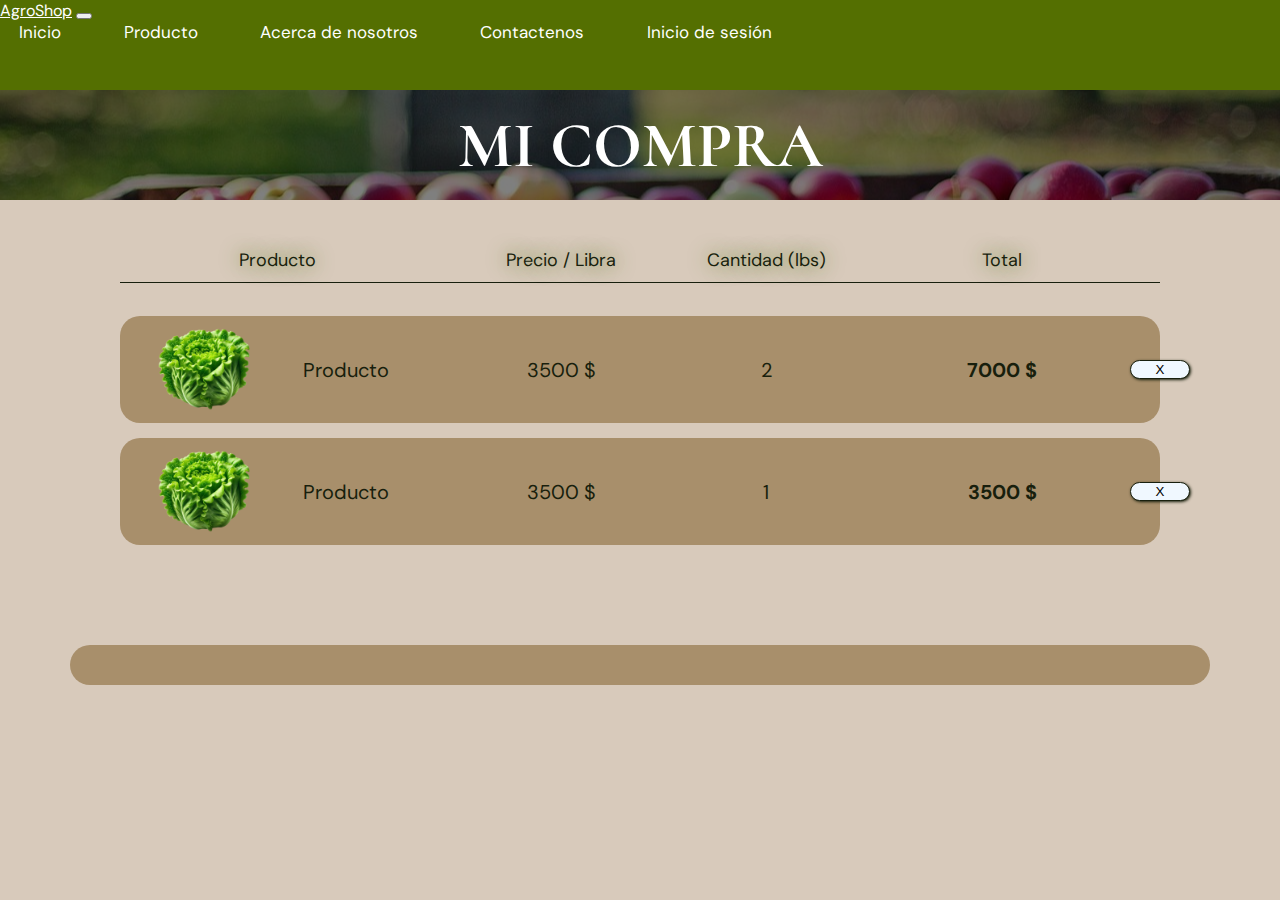
<file: carrito_compras/carrito.html>
<!DOCTYPE html>
<html lang="en">
<head>
    <meta charset="UTF-8">
    <meta name="viewport" content="width=device-width, initial-scale=1.0">
    <title>AgroShop - Carrito</title>
    <link href="https://cdn.jsdelivr.net/npm/bootstrap@5.3.5/dist/css/bootstrap.min.css" rel="stylesheet" integrity="sha384-SgOJa3DmI69IUzQ2PVdRZhwQ+dy64/BUtbMJw1MZ8t5HZApcHrRKUc4W0kG879m7" crossorigin="anonymous">
    <link rel="stylesheet" href="./carrito.css">
</head>
<body>
    <!-- HEADER -->
    <header>
        <nav class="navbar navbar-expand-lg bg-body-tertiary bg-w">
            <div class="container-fluid">
              <a class="navbar-brand" href="#">AgroShop</a>
              <button class="navbar-toggler" type="button" data-bs-toggle="collapse" data-bs-target="#navbarSupportedContent" aria-controls="navbarSupportedContent" aria-expanded="false" aria-label="Toggle navigation">
                <span class="navbar-toggler-icon"></span>
              </button>
              <div class="collapse navbar-collapse" id="navbarSupportedContent">
                <ul class="navbar-nav ms-auto mb-2 mb-lg-0">
                  <li class="nav-item">
                    <a class="nav-link active" aria-current="page" href="#">Inicio</a>
                  </li>
                  <li class="nav-item">
                    <a class="nav-link" href="../detalle_producto/detalle_producto.html">Producto</a>
                  </li>
                  <li class="nav-item">
                    <a class="nav-link" href="../pag_nos/pag_nos.html">Acerca de nosotros</a>
                  </li>
                  <li class="nav-item">
                    <a class="nav-link" href="../pag_contactanos/pag_contactanos.html">Contactenos</a>
                  </li>
                  <li class="nav-item">
                    <a class="nav-link" href="../pagina_login/form_inicio.html">Inicio de sesión</a>
                  </li>
        </nav>
    </header>
    
    <!-- BANNER -->

    <section id="banner">
        <h1>MI COMPRA</h1>
    </section>

    <main id="shoppingCart-container">
       <section class="shopping-list">
            <p class="list-title">Producto</p>
            <p class="list-title">Precio / Libra</p>
            <p class="list-title">Cantidad (lbs)</p>
            <p class="list-title">Total</p>

            <!-- Producto -->
            <div class="product-list">
                <img src="../img/produc-image.png" alt="" class="product-image">
                <h4 class="product-name">Producto</h4>
            </div>
            <p class="product-cost">3500<span>$</span></p>
            <p class="product-count">2</p>
            <p class="product-total">7000<span>$</span>
                <button class="delete-item">X</button>
            </p>
            
            
            <!-- Producto -->
            <div class="product-list">
                <img src="../img/produc-image.png" alt="" class="product-image">
                <h4 class="product-name">Producto</h4>
            </div>
            <p class="product-cost">3500<span>$</span></p>
            <p class="product-count">1</p>
            <p class="product-total">3500<span>$</span>
                <button class="delete-item">X</button>
            </p>
       </section>
       <section class="buy-overview">
            <div class="payment-options"></div>
            <div></div>
       </section>
    </main>

    <script src="https://cdn.jsdelivr.net/npm/bootstrap@5.3.5/dist/js/bootstrap.bundle.min.js" integrity="sha384-k6d4wzSIapyDyv1kpU366/PK5hCdSbCRGRCMv+eplOQJWyd1fbcAu9OCUj5zNLiq" crossorigin="anonymous"></script>
</body>
</html>
</file>
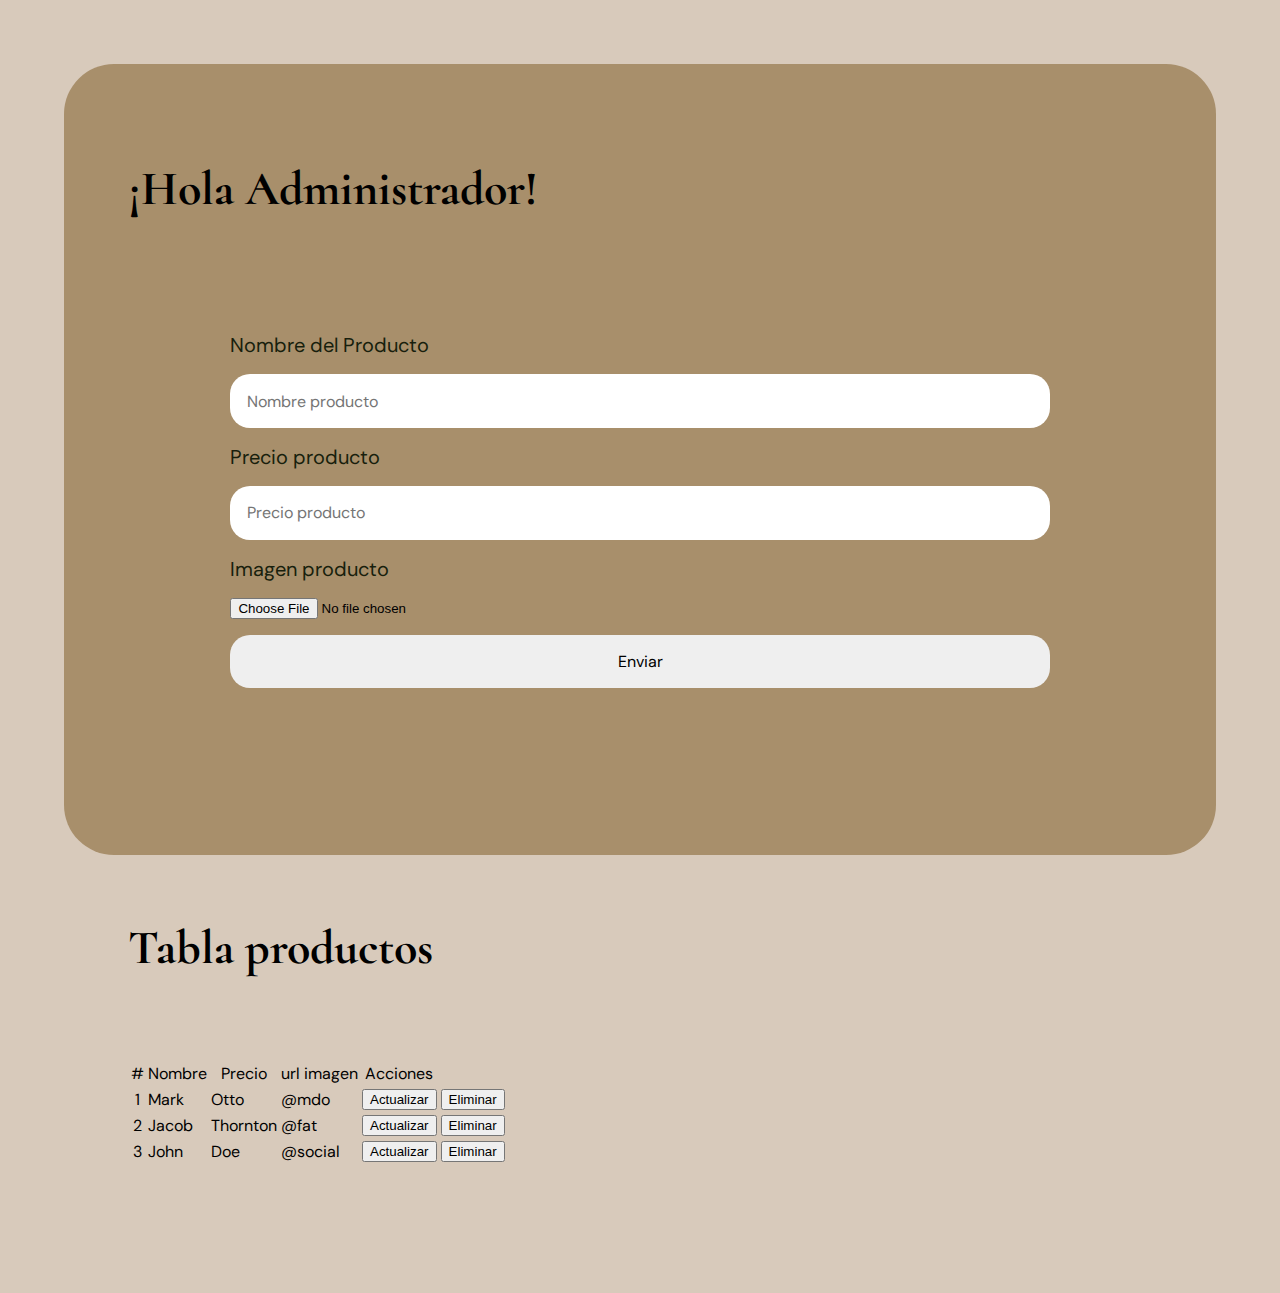
<file: pag_admin/admin.html>
<!DOCTYPE html>
<html lang="en">
<head>
    <meta charset="UTF-8">
    <meta name="viewport" content="width=device-width, initial-scale=1.0">
    <title>Document</title>
    <link href="https://cdn.jsdelivr.net/npm/bootstrap@5.3.5/dist/css/bootstrap.min.css" rel="stylesheet" integrity="sha384-SgOJa3DmI69IUzQ2PVdRZhwQ+dy64/BUtbMJw1MZ8t5HZApcHrRKUc4W0kG879m7" crossorigin="anonymous">
    <link rel="stylesheet" href="admin.css">
</head>
<body>
    <main>
 
        <section id="crear-producto">
        <h1>¡Hola Administrador!</h1>
        <form class="formulario">
            <h2>Nombre del Producto</h2>
            <input type="text" class="formulario-input" id="nombreProducto" placeholder="Nombre producto" >
            <h2>Precio producto</h2>
            <input type="text" class="formulario-input" id="precioProducto" placeholder="Precio producto">
            <h2>Imagen producto</h2>
            <input type="file" id="imageUpload" name="imagen" accept="image/*">
            <button type="submit">Enviar</button>
        </form>
        </section>

        <section id="productos">
            <h1>Tabla productos</h1>
            <table class="table">
                <thead>
                  <tr>
                    <th scope="col">#</th>
                    <th scope="col">Nombre</th>
                    <th scope="col">Precio</th>
                    <th scope="col">url imagen</th>
                    <th scope="col">Acciones</th>
                  </tr>
                </thead>
                <tbody>
                  <tr>
                    <th scope="row">1</th>
                    <td>Mark</td>
                    <td>Otto</td>
                    <td>@mdo</td>
                    <td><button class="btn btn-outline-success">Actualizar</button></td>
                    <td><button class="btn btn-outline-danger" >Eliminar</button></td>                  </tr>
                  <tr>
                    <th scope="row">2</th>
                    <td>Jacob</td>
                    <td>Thornton</td>
                    <td>@fat</td>
                    <td><button class="btn btn-outline-success">Actualizar</button></td>                    
                    <td><button class="btn btn-outline-danger" >Eliminar</button></td>
                  </tr>
                  <tr>
                    <th scope="row">3</th>
                    <td>John</td>
                    <td>Doe</td>
                    <td>@social</td>
                    <td><button class="btn btn-outline-success">Actualizar</button></td>
                    <td><button class="btn btn-outline-danger" >Eliminar</button></td>                  </tr>
                </tbody>
              </table>
        </section>
    </main>
    <script src="https://cdn.jsdelivr.net/npm/bootstrap@5.3.5/dist/js/bootstrap.bundle.min.js" integrity="sha384-k6d4wzSIapyDyv1kpU366/PK5hCdSbCRGRCMv+eplOQJWyd1fbcAu9OCUj5zNLiq" crossorigin="anonymous"></script>
    <script src="admin.js"></script>
</body>
</html>
</file>
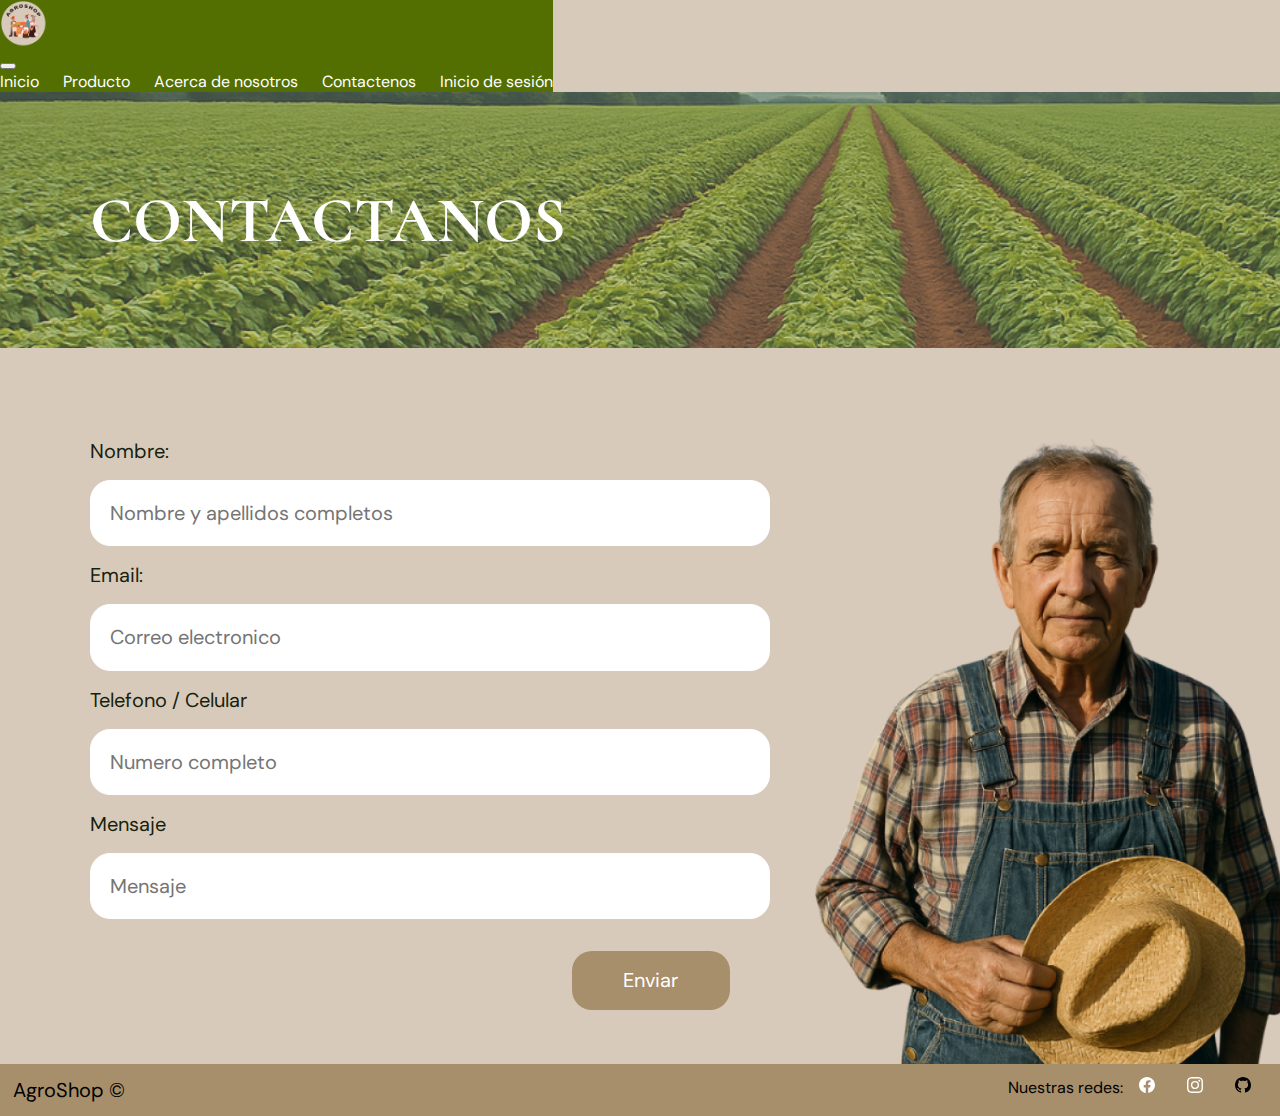
<file: pag_contactanos/pag_contactanos.html>
<!DOCTYPE html>
<html lang="en">
<head>
    <meta charset="UTF-8">
    <meta name="viewport" content="width=device-width, initial-scale=1.0">
    <title>Contactanos</title>
    <link href="https://cdn.jsdelivr.net/npm/bootstrap@5.3.5/dist/css/bootstrap.min.css" rel="stylesheet" integrity="sha384-SgOJa3DmI69IUzQ2PVdRZhwQ+dy64/BUtbMJw1MZ8t5HZApcHrRKUc4W0kG879m7" crossorigin="anonymous">
    <link rel="stylesheet" href="pag_contactanos.css">
</head>
<body>
    <header>
        <nav class="navbar navbar-expand-lg bg-body-tertiary bg-w">
            <div class="container-fluid">
              <a class="navbar-brand" href="../index.html">
                <img src="../img/LogosAgroshop.png" alt="Logo Agroshop">
              </a>
              <button class="navbar-toggler" type="button" data-bs-toggle="collapse" data-bs-target="#navbarSupportedContent" aria-controls="navbarSupportedContent" aria-expanded="false" aria-label="Toggle navigation">
                <span class="navbar-toggler-icon"></span>
              </button>
              <div class="collapse navbar-collapse" id="navbarSupportedContent">
                <ul class="navbar-nav ms-auto mb-2 mb-lg-0">
                  <li class="nav-item">
                    <a class="nav-link active" aria-current="page" href="../index.html">Inicio</a>
                  </li>
                  <li class="nav-item">
                    <a class="nav-link" href="../productos/productos.html">Producto</a>
                  </li>
                  <li class="nav-item">
                    <a class="nav-link" href="../pag_nos/pag_nos.html">Acerca de nosotros</a>
                  </li>
                  <li class="nav-item">
                    <a class="nav-link" href="../pag_contactanos/pag_contactanos.html">Contactenos</a>
                  </li>
                  <li class="nav-item">
                    <a class="nav-link" href="../pagina_login/form_inicio.html">Inicio de sesión</a>
                  </li>
        </nav>
    </header>

    <main>
        <div class="contenedor-inicio">
            <h1>CONTACTANOS</h1>
        <div class="filtro"></div>
        </div>

        <div class="contenedor-formulario">
            <form id="form" action="https://formspree.io/f/mldbeary" method="POST">
                <h2>Nombre:</h2>
                <input type="text" class="formulario-input" id="nombre" placeholder="Nombre y apellidos completos" required>
                <h2>Email:</h2>
                <input type="email" class="formulario-input" id="email" placeholder="Correo electronico" required>
                <h2>Telefono / Celular</h2>
                <input type="number" class="formulario-input" id="numero"  placeholder="Numero completo">
                <h2>Mensaje</h2>
                <input type="text" class="formulario-input" id="mensaje" placeholder="Mensaje">
                <footer class="footer-formulario">
                <button type="submit" id="bttnEnviar">Enviar</button>
                </footer>
            </form>
            <div class="contenedor-campesino">
                <img src="./images/campesino.png" alt="campesino">
            </div>
            <div id="error-msg" style="color: red; margin-top: 10px;"></div>
        </div>


        <footer class="footer-pagina">
            <div class="contenedor-Agroshop">
                <p>AgroShop ©</p>
            </div>
            <div class="contenedor-redes">
            <ul class="redes">
            <li>Nuestras redes:</li>
            <li><a><svg xmlns="http://www.w3.org/2000/svg" width="16" height="16" fill="currentColor" class="bi bi-facebook" viewBox="0 0 16 16">
                <path d="M16 8.049c0-4.446-3.582-8.05-8-8.05C3.58 0-.002 3.603-.002 8.05c0 4.017 2.926 7.347 6.75 7.951v-5.625h-2.03V8.05H6.75V6.275c0-2.017 1.195-3.131 3.022-3.131.876 0 1.791.157 1.791.157v1.98h-1.009c-.993 0-1.303.621-1.303 1.258v1.51h2.218l-.354 2.326H9.25V16c3.824-.604 6.75-3.934 6.75-7.951"/>
              </svg></a></li>
            <li><a><svg xmlns="http://www.w3.org/2000/svg" width="16" height="16" fill="currentColor" class="bi bi-instagram" viewBox="0 0 16 16">
                <path d="M8 0C5.829 0 5.556.01 4.703.048 3.85.088 3.269.222 2.76.42a3.9 3.9 0 0 0-1.417.923A3.9 3.9 0 0 0 .42 2.76C.222 3.268.087 3.85.048 4.7.01 5.555 0 5.827 0 8.001c0 2.172.01 2.444.048 3.297.04.852.174 1.433.372 1.942.205.526.478.972.923 1.417.444.445.89.719 1.416.923.51.198 1.09.333 1.942.372C5.555 15.99 5.827 16 8 16s2.444-.01 3.298-.048c.851-.04 1.434-.174 1.943-.372a3.9 3.9 0 0 0 1.416-.923c.445-.445.718-.891.923-1.417.197-.509.332-1.09.372-1.942C15.99 10.445 16 10.173 16 8s-.01-2.445-.048-3.299c-.04-.851-.175-1.433-.372-1.941a3.9 3.9 0 0 0-.923-1.417A3.9 3.9 0 0 0 13.24.42c-.51-.198-1.092-.333-1.943-.372C10.443.01 10.172 0 7.998 0zm-.717 1.442h.718c2.136 0 2.389.007 3.232.046.78.035 1.204.166 1.486.275.373.145.64.319.92.599s.453.546.598.92c.11.281.24.705.275 1.485.039.843.047 1.096.047 3.231s-.008 2.389-.047 3.232c-.035.78-.166 1.203-.275 1.485a2.5 2.5 0 0 1-.599.919c-.28.28-.546.453-.92.598-.28.11-.704.24-1.485.276-.843.038-1.096.047-3.232.047s-2.39-.009-3.233-.047c-.78-.036-1.203-.166-1.485-.276a2.5 2.5 0 0 1-.92-.598 2.5 2.5 0 0 1-.6-.92c-.109-.281-.24-.705-.275-1.485-.038-.843-.046-1.096-.046-3.233s.008-2.388.046-3.231c.036-.78.166-1.204.276-1.486.145-.373.319-.64.599-.92s.546-.453.92-.598c.282-.11.705-.24 1.485-.276.738-.034 1.024-.044 2.515-.045zm4.988 1.328a.96.96 0 1 0 0 1.92.96.96 0 0 0 0-1.92m-4.27 1.122a4.109 4.109 0 1 0 0 8.217 4.109 4.109 0 0 0 0-8.217m0 1.441a2.667 2.667 0 1 1 0 5.334 2.667 2.667 0 0 1 0-5.334"/>
              </svg></a></li>
            <li><a href="https://github.com/mike042499/AgroShop" target="_blank"><svg xmlns="http://www.w3.org/2000/svg" width="16" height="16" fill="black" class="bi bi-github" viewBox="0 0 16 16">
                <path d="M8 0C3.58 0 0 3.58 0 8c0 3.54 2.29 6.53 5.47 7.59.4.07.55-.17.55-.38 0-.19-.01-.82-.01-1.49-2.01.37-2.53-.49-2.69-.94-.09-.23-.48-.94-.82-1.13-.28-.15-.68-.52-.01-.53.63-.01 1.08.58 1.23.82.72 1.21 1.87.87 2.33.66.07-.52.28-.87.51-1.07-1.78-.2-3.64-.89-3.64-3.95 0-.87.31-1.59.82-2.15-.08-.2-.36-1.02.08-2.12 0 0 .67-.21 2.2.82.64-.18 1.32-.27 2-.27s1.36.09 2 .27c1.53-1.04 2.2-.82 2.2-.82.44 1.1.16 1.92.08 2.12.51.56.82 1.27.82 2.15 0 3.07-1.87 3.75-3.65 3.95.29.25.54.73.54 1.48 0 1.07-.01 1.93-.01 2.2 0 .21.15.46.55.38A8.01 8.01 0 0 0 16 8c0-4.42-3.58-8-8-8"/>
              </svg></a></li>
            </ul>
            </div>

        </footer>
    </main>


    <script src="pag_contactanos.js"></script>
    <script src="https://cdn.jsdelivr.net/npm/bootstrap@5.3.5/dist/js/bootstrap.bundle.min.js" integrity="sha384-k6d4wzSIapyDyv1kpU366/PK5hCdSbCRGRCMv+eplOQJWyd1fbcAu9OCUj5zNLiq" crossorigin="anonymous"></script>
</body>
</html>
</file>
<file: carrito_compras/carrito.css>
/* Fuentes */
@import url('https://fonts.googleapis.com/css2?family=Cinzel:wght@400..900&family=Cormorant:ital,wght@0,300..700;1,300..700&family=DM+Sans:ital,opsz,wght@0,9..40,100..1000;1,9..40,100..1000&family=Merriweather:ital,opsz,wght@0,18..144,300..900;1,18..144,300..900&family=Montserrat:ital,wght@0,100..900;1,100..900&family=Roboto:ital,wght@0,100..900;1,100..900&display=swap');
@import url('https://fonts.googleapis.com/css2?family=Cinzel:wght@400..900&family=Cormorant:ital,wght@0,300..700;1,300..700&family=DM+Sans:ital,opsz,wght@0,9..40,100..1000;1,9..40,100..1000&family=Merriweather:ital,opsz,wght@0,18..144,300..900;1,18..144,300..900&family=Montserrat:ital,wght@0,100..900;1,100..900&family=Roboto:ital,wght@0,100..900;1,100..900&display=swap');

/* Variables */
:root{
    --black: #181f0d;
    --primary-color: #546f01;
    --secondary-color: #a4bc00;
    --background-color: #d8cabb;
    --buttons-color: #a88f6b;
}

html {
    scroll-behavior: smooth;
}

body {
    margin: 0;
    padding: 0;
    color: var(--black);
    background-color: var(--background-color);
    font-family: "DM Sans";
}

a:visited { /* Elimina el color del enlace al ser clickeado */
    color: inherit;
}

/* Header-NavBar */

.navbar{
    padding: 0;
    display: flex;
    height: 10vh;
    background-color: var(--primary-color);
}

.navbar-toggler-icon {
    background-image: url("data:image/svg+xml;charset=utf8,%3Csvg viewBox='0 0 30 30' xmlns='http://www.w3.org/2000/svg'%3E%3Cpath stroke='white' stroke-width='2' stroke-linecap='round' stroke-miterlimit='10' d='M4 7h22M4 15h22M4 23h22'/%3E%3C/svg%3E");
  }
  
.container-fluid {
    background-color: var(--primary-color);
    height: 100%;
}

.navbar .nav-link,
.navbar .navbar-brand {
    color: white !important;;
}

.navbar-nav {
    display: flex;
    flex-wrap: wrap;
    gap: 1.5rem;
    list-style: none;
    padding: 0;
    margin: 0;
}


.navbar-nav li a {
    border-radius: 15px;
    color: var(--blanco);
    font-size: 17px;
    margin: 0.2rem;
    padding: 0.5rem 1rem;
    text-decoration: none;
    transition: all 0.3s ease;
}


.navbar-nav li a:hover {
    background-color: var(--secondary-color);
    color: white;
    transform: scale(1.05);
}

.navbar-collapse {
    background-color: var(--primary-color);
    z-index: 1000;
    width: 100vw;
}

#navbarSupportedContent {
    width: 100vw;
}

/* BANNER */

#banner {
    height: 110px;
    display: flex;
    align-items: center;
    justify-content: center;
    /* Imagen de fondo con color */
    background-image: url(../img/carrito-banner.jpg);
    background-color: rgba(0, 0, 0, 0.5);
    background-blend-mode: multiply;
    background-size: cover;
    background-position: center;
}

#banner h1 {
    margin: 0;
    padding: 0;
    font-size: 64px;
    font-family: 'Cormorant';
    text-align: center;
    color: white;
}

/* Shopping List */

.shopping-list {
    margin: 20px 120px;
    display: grid;
    grid-template-columns: 1fr 0.8fr 0.5fr 1fr;
    gap: 15px 0;
}

.list-title {
    padding: 10px;
    font-family: 'DM Sans';
    font-size: 18px;
    font-weight: 400;
    border-bottom: 1px solid #181f0d;
    text-align: center;
    text-shadow: 0px 0px 20px var(--primary-color);
}

.product-list {
    display: flex;
    justify-content: space-between;
    background-color: var(--buttons-color);
    border-radius: 20px 0 0 20px;
}

.product-list h4 {
    margin: 0;
    display: flex;
    justify-content: center;
    align-items: center;
    flex-grow: 1;
    font-weight: 400;
    font-size: 20px;
}

.product-list img{
    margin-left: 30px;
    height: 101px;
    padding: 3px;
}

.product-cost {
    margin: 0;
    padding: 0;
    display: flex;
    justify-content: center;
    align-items: center;
    font-size: 20px;
    background-color: var(--buttons-color);
}

.product-cost span {
    margin-left: 5px;
}

.product-count {
    margin: 0;
    padding: 0;
    display: flex;
    justify-content: center;
    align-items: center;
    font-size: 20px;
    background-color: var(--buttons-color);
}

.product-total {
    margin: 0;
    padding: 0;
    display: flex;
    justify-content: center;
    align-items: center;
    font-size: 20px;
    font-weight: 700;
    background-color: var(--buttons-color);
    border-radius: 0 20px 20px 0;
}

.product-total span{
    margin-left: 5px;
}

.delete-item {
    position: absolute;
    right: 90px;
    background-color: aliceblue;
    border-radius: 20px;
    width: 60px;
    border: 1px solid var(--black);
    cursor: pointer;
    box-shadow: 1px 1px 3px var(--black);
}

.delete-item:hover{
    color: white;
    background-color: var(--primary-color);
    transition: 0.3s ease;
}

/* Overview */

.buy-overview {
    margin: 0px 70px;
    margin-top: 100px;
    height: auto;
    margin-bottom: 20px;
    background-color: var(--buttons-color);
    border-radius: 20px;
    display: flex;
    justify-content: space-between;
    padding: 20px;
}

.payment-information {
    display: grid;
    grid-template-columns: 1fr 1fr;
    /* margin-right: 120px; */
    width: 35vw;
}

.payment-container p {
    margin: 0;
    font-size: 20px;
    display: flex;
    align-items: center;
}

.payment-information span {
    margin-left: 5px;
}

#sub-total {
    font-weight: 700;
}

#shipping-text {
    border-bottom: 1px solid var(--black);
}

#shipping-cost {
    font-weight: 700;
    border-bottom: 1px solid var(--black);
}

#total-text {
    display: block;
    margin-right: 75px;
}

#total-cost {
    padding: 0;
    margin-top: 10px;
    margin-right: 50px;
    background-color: var(--primary-color);
    border: none;
    border-radius: 50px;
    height: 50px;
    width: auto;
    flex-grow: 1;
    box-shadow: 1px 1px 5px var(--black);
    font-size: 20px;
    font-weight: 700;
    transition: 0.5s ease;
    color: white;
}

#total-cost:hover {
    background-color: var(--secondary-color);
}

.payment-final {
    display: flex;
    justify-content: space-between;
}

/* Footer */

footer {
    height: 70px;
    background-color: var(--secondary-color);
    display: flex;
    align-items: center;
    justify-content: space-between;
}

footer h4 {
    margin: 0;
    margin-left: 20px;
    padding: 0;
}

#social-media {
    display: flex;
    align-items: center;
}

#social-media p {
    margin: 0;
}

#social-media ul {
    margin: 0;
    margin-right: 20px;
    padding: 0;
    list-style: none;
    display: flex;
}

#social-media li {
    margin-left: 20px;
}
</file>
<file: pag_admin/admin.css>
@import url('https://fonts.googleapis.com/css2?family=DM+Sans:ital,opsz,wght@0,9..40,100..1000;1,9..40,100..1000&display=swap');
@import url('https://fonts.googleapis.com/css2?family=Cormorant:ital,wght@0,300..700;1,300..700&display=swap');

body {
    margin: 0;
    padding: 0;
    background-color: #D8CABB;
}


#crear-producto h1{
    font-family: "Cormorant";
    font-size: 3rem;
    font-style: normal;
    font-weight: bold;
}

#crear-producto{
    margin: 5%;
    padding: 5%;
    background-color: #a88f6b;
    border-radius: 50px;

}

.formulario{
    display: flex;
    flex-direction: column;
    justify-content: space-between;
    padding: 8% 10% 10% 10%;
    gap:1rem;
}

.formulario h2{
    margin: 0%;
    font-family: "DM Sans";
    font-weight: normal;
    font-size: 1.25rem;
    color: #181F0D;
}

.formulario-input{
    padding: 2%;
    font-family: "DM Sans";
    font-weight: normal;
    font-size: 1rem;
    border: none;
    border-radius: 20px;
}

.formulario textarea{
        padding: 2%;
    font-family: "DM Sans";
    font-weight: normal;
    font-size: 1rem;
    border: none;
    border-radius: 20px;
}

.formulario button{
    font-family: "DM Sans";
    font-weight: normal;
    font-size: 1rem;
    padding: 2%;
    border-radius: 20px;
    border: none;
}

#productos{
    padding: 0% 10% 10% 10%;
    background-color: transparent;
}
#productos h1{
    padding: 0 0 5% 0;
    font-family: "Cormorant";
    font-size: 3rem;
    font-style: normal;
    font-weight: bold;
}
.table {
    background-color: transparent !important;
}

.table th,
.table td {
    font-family: "DM Sans";
    font-weight: normal;
    font-size: 1rem;
    background-color: transparent !important;
}
</file>
<file: pag_contactanos/pag_contactanos.css>
@import url('https://fonts.googleapis.com/css2?family=DM+Sans:ital,opsz,wght@0,9..40,100..1000;1,9..40,100..1000&display=swap');
@import url('https://fonts.googleapis.com/css2?family=Cormorant:ital,wght@0,300..700;1,300..700&display=swap');

:root {
    --verde-principal: #546f01;
    --hover-verde: #a4bc00;
    --beige-suave: #d8cabb;
    --madera: #a88f6b;
    --blanco: #ffffff;
    --negro: #000000;
}

* {
    font-family: 'DM Sans', sans-serif;
}

body {
    margin: 0;
    padding: 0;
    background-color: #D8CABB;
}

/* TEXTO GENERAL */
p {
    font-size: 20px;
}

.navbar-brand{
    max-width: 100%;
    max-height: 100%;
    display: flex;
    height: 50px;
    margin: 0%;
    padding: 0%;
}
.navbar-brand img{
    max-width: 100%;
    max-height: 100%; /* o el tamaño que quieras */
    object-fit: contain; /* para que no se deforme el logo */
    transition: all 0.3s ease;
    
}

.navbar-brand img:hover{
    transform: scale(1.1);
}

.navbar{
    padding: 0;
    display: flex;
}

.navbar-toggler-icon {
    background-image: url("data:image/svg+xml;charset=utf8,%3Csvg viewBox='0 0 30 30' xmlns='http://www.w3.org/2000/svg'%3E%3Cpath stroke='white' stroke-width='2' stroke-linecap='round' stroke-miterlimit='10' d='M4 7h22M4 15h22M4 23h22'/%3E%3C/svg%3E");
  }
  
.container-fluid {
    background-color: #546f01;
}

.navbar .nav-link,
.navbar .navbar-brand {
    color: white !important;;
}

.navbar-nav {
    display: flex;
    flex-wrap: wrap;
    gap: 1.5rem;
    list-style: none;
    padding: 0;
    margin: 0;
}


.navbar-nav li a {
    border-radius: 15px;
    color: var(--blanco);
    font-size: 1rem;
    text-decoration: none;
    transition: all 0.3s ease;
}


.navbar-nav li a:hover {
    background-color: var(--hover-verde);
    color: var(--blanco);
    transform: scale(1.05);
}



.contenedor-inicio{
    position: relative;
    padding: 7%;
    width: 100%;
    background-image:url(./images/fondocolor.png) ;
    background-position: center;
    background-size: cover;
    background-repeat: no-repeat;
    image-rendering: auto;
    background-color: rgba(134, 134, 134, 0.35);
}


.contenedor-inicio::before {
    content: ""; 
    position: absolute;
    top: 0; left: 0;
    width: 100%;
    height: 100%;
    background-color: rgba(134, 134, 134, 0.35);
    z-index: 2;
}


.contenedor-inicio h1 {
    position: relative;
    font-family: "Cormorant";
    font-size: clamp(2rem, 6vw, 4rem);
    font-style: normal;
    font-weight: bold;
    z-index: 2;
    color: #ffffff;
    margin: 0%;
    padding: 0%;
}

.contenedor-formulario {
    display: flex;
    flex-direction: row;
    justify-content: center;
    width: 100%;
    height: 100%;
    padding: 7% 7% 0 7%;
}


#form{
    display: flex;
    flex-direction: column;
    width: 100%;
    height: 100%;
    gap: 1rem;
}

#form h2{
    margin: 0%;
    font-family: "DM Sans";
    font-weight: normal;
    font-size: 1.25rem;
    color: #181F0D;
}


.formulario-input {
    width: 100%;
    padding: 3%;
    font-family: "DM Sans";
    font-weight: normal;
    font-size: 1.25rem;
    border-radius: 20px;
    border-color: #ffffff;
    box-shadow: none;
    border: 1px solid white;
    box-shadow: none;
    outline: none;
}

input[type=number] {
    -moz-appearance: textfield; /* Firefox antiguos */
    -webkit-appearance: none;   /* Chrome, Safari antiguos */
    appearance: textfield;      /* Estándar moderno */
}
/* Quitar las flechitas en Chrome, Safari y Edge */
input[type=number]::-webkit-inner-spin-button, 
input[type=number]::-webkit-outer-spin-button {
    -webkit-appearance: none;
    margin: 0;
}

.footer-formulario{
    display: flex;
    justify-content: right;
    padding: 1rem 0 1rem 0;
}

#bttnEnviar{
    cursor: pointer;
    width: 9.87rem;
    height: 3.65rem;
    font-size: 1.25rem;
    background-color: #A88F6B;
    color: #ffffff;
    border: none;
    border-radius: 20px;
}

.contenedor-campesino{
    display: flex;
    justify-content: center;
    align-items: flex-end;
    width: 100%;
    height: 100%;
    margin: 0%;
    padding: 0%;
}

.contenedor-campesino img{
    width: 30rem;
    height: auto;
    max-width: 100%;
    max-height: 100%;
    padding: 0%;
    margin: 0%;
    margin-bottom: 0;
}

.footer-pagina{
    margin-top: 0;
    display: flex;
    flex-direction: row;
    justify-content: space-between;
    background-color: #A88F6B;
    padding: 1%;
}
.contenedor-Agroshop p{
    margin: 0%;
    padding: 0%;
}

.redes{
    display: flex;
    padding: 0%;
    margin: 0%;
}

#redesTitulo{
    list-style-type: none;

}

.redes li{
    font-family: "DM sans", sans-serif;
    list-style-type: none;
    border-radius: 15px;
    text-decoration: none;
    transition: all 0.3s ease;
}

.redes li a{
    border-radius: 15px;
    color: #ffffff;
    font-family: 'DM Sans', sans-serif;
    padding: 0.5rem 1rem;
    text-decoration: none;
    transition: all 0.3s ease;
}


.redes li a:hover{
    background-color: var(--hover-verde);
    color: var(--blanco);
    transform: scale(1.05);
>>>>>>>>> Temporary merge branch 2
}
</file>
